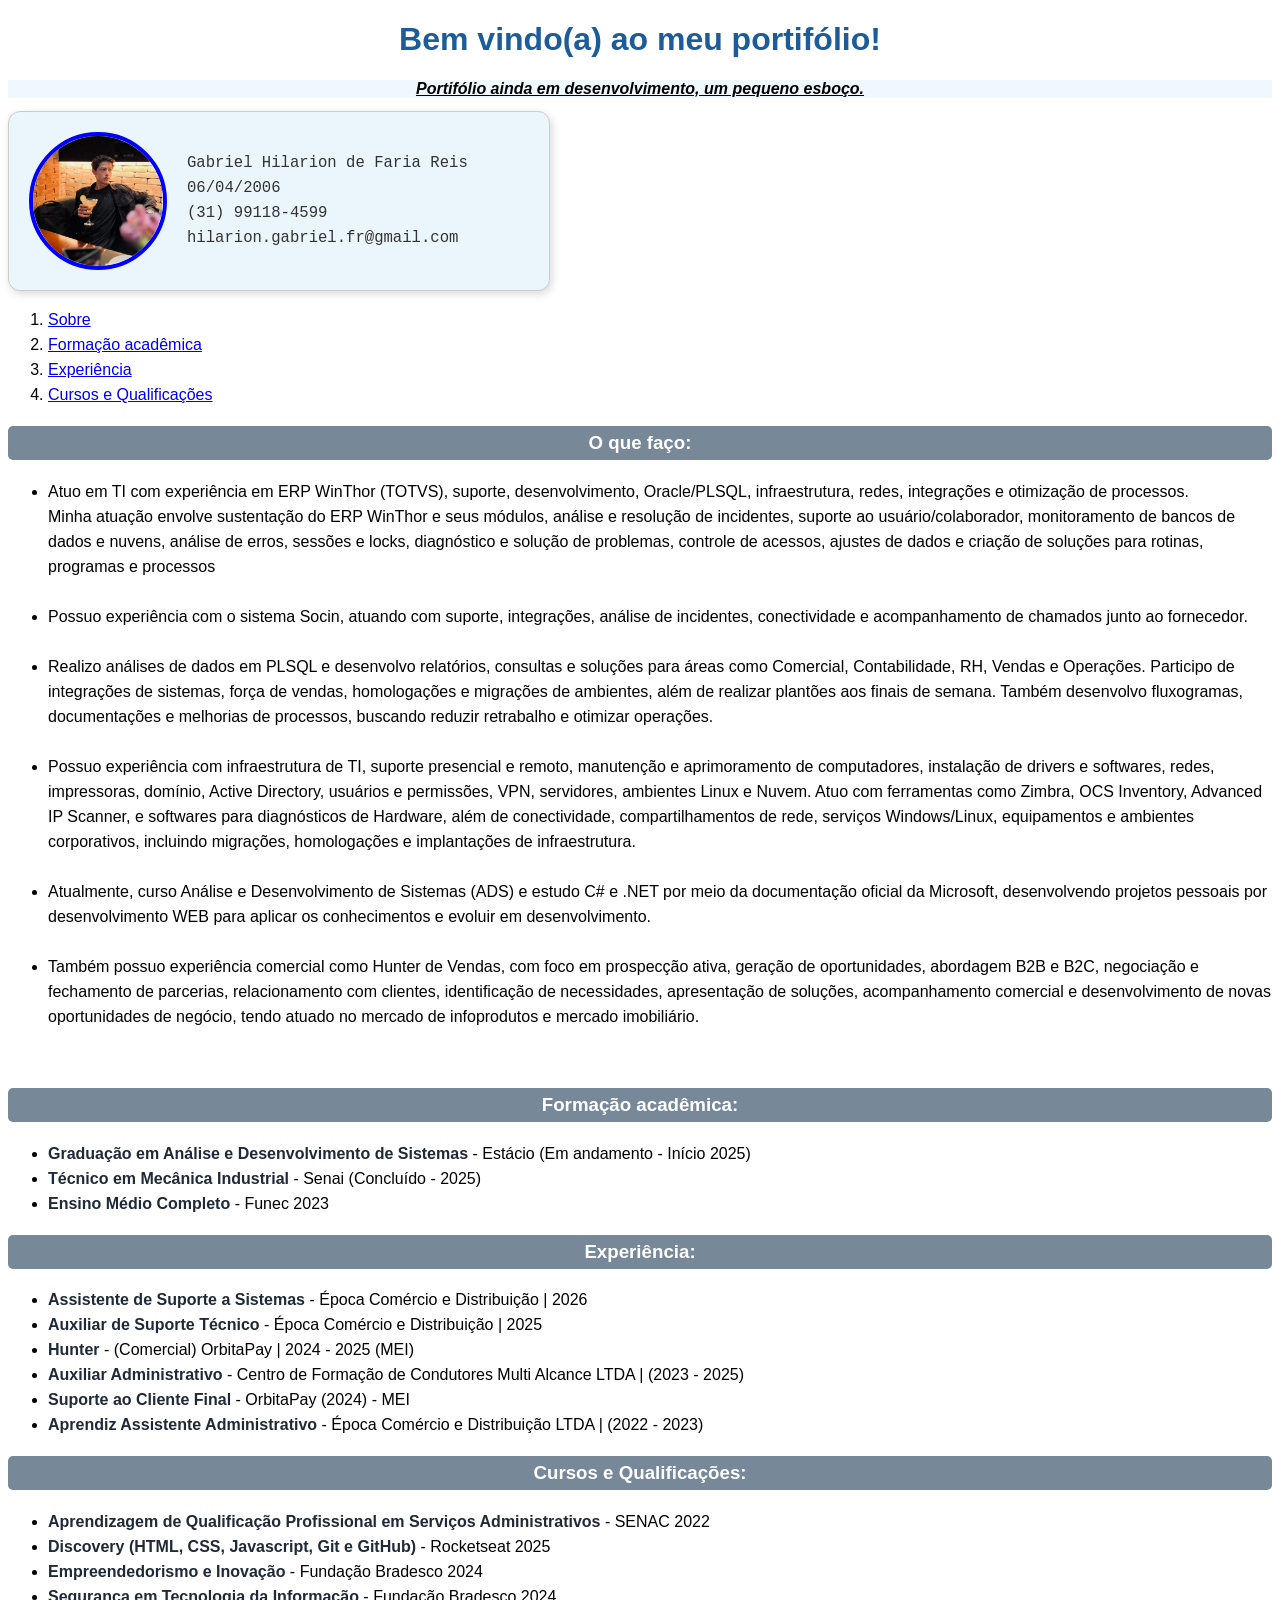
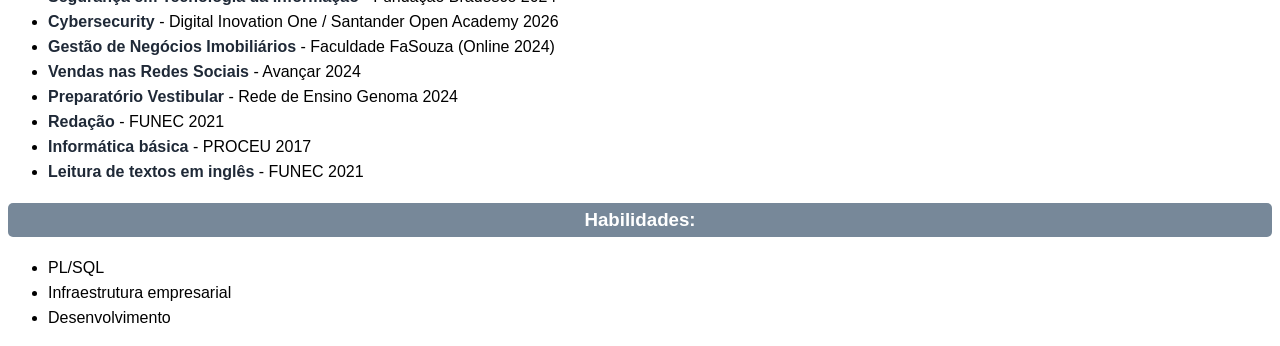
<file: index.html>
<!DOCTYPE html>
<html lang="pt-BR">
<head>
    <meta charset="UTF-8">
    <meta name="viewport" content="width=device-width, initial-scale=1.0">
    <title>Portifólio - Gabriel Hilarion</title>
</head>
<link rel="stylesheet" type="text/CSS" href="style.css">


<body>
    <h1>Bem vindo(a) ao meu portifólio!</h1>
       <h2 id="desenv">Portifólio ainda em desenvolvimento, um pequeno esboço.</h2>


    <div class="perfil">
        <img src="./imagens/perfil.png" alt="Foto de perfil drink no Cocobambu" width="300px">
        <div class="descricao">
            <ul>
                <li>Gabriel Hilarion de Faria Reis</li>
                <li>06/04/2006</li>
                <li>(31) 99118-4599</li>
                <li>hilarion.gabriel.fr@gmail.com</li>
            </ul>
        </div>
    </div>

<ol>
    <li class="click"><a href="#sobre">Sobre</a></li>
    <li class="click"><a href="#Formacao">Formação acadêmica</a></li>
    <li class="click"><a href="#Experiencia">Experiência</a></li>
    <li class="click"><a href="#Cursos">Cursos e Qualificações</a></li>
    <!-- <li class="click"><a href="#Projetos">Projetos desenvolvidos</a></li> -->
</ol>

    <h3 id = "sobre">O que faço:</h3>
    <ul>
    <p> <li>Atuo em TI com experiência em ERP WinThor (TOTVS), suporte, desenvolvimento, Oracle/PLSQL, infraestrutura, redes, integrações e otimização de processos.<br>Minha atuação envolve sustentação do ERP WinThor e seus módulos, análise e resolução de incidentes, suporte ao usuário/colaborador, monitoramento de bancos de dados e nuvens, análise de erros, sessões e locks, diagnóstico e solução de problemas, controle de acessos, ajustes de dados e criação de soluções para rotinas, programas e processos</li><br><li>Possuo experiência com o sistema Socin, atuando com suporte, integrações, análise de incidentes, conectividade e acompanhamento de chamados junto ao fornecedor.</li><br>

<li>Realizo análises de dados em PLSQL e desenvolvo relatórios, consultas e soluções para áreas como Comercial, Contabilidade, RH, Vendas e Operações. Participo de integrações de sistemas, força de vendas, homologações e migrações de ambientes, além de realizar plantões aos finais de semana. Também desenvolvo fluxogramas, documentações e melhorias de processos, buscando reduzir retrabalho e otimizar operações.</li><br>

<li>Possuo experiência com infraestrutura de TI, suporte presencial e remoto, manutenção e aprimoramento de computadores, instalação de drivers e softwares, redes, impressoras, domínio, Active Directory, usuários e permissões, VPN, servidores, ambientes Linux e Nuvem. Atuo com ferramentas como Zimbra, OCS Inventory, Advanced IP Scanner, e softwares para diagnósticos de Hardware, além de conectividade, compartilhamentos de rede, serviços Windows/Linux, equipamentos e ambientes corporativos, incluindo migrações, homologações e implantações de infraestrutura.</li><br>

<li>Atualmente, curso Análise e Desenvolvimento de Sistemas (ADS) e estudo C# e .NET por meio da documentação oficial da Microsoft, desenvolvendo projetos pessoais por desenvolvimento WEB para aplicar os conhecimentos e evoluir em desenvolvimento.</li><br>

<li>Também possuo experiência comercial como Hunter de Vendas, com foco em prospecção ativa, geração de oportunidades, abordagem B2B e B2C, negociação e fechamento de parcerias, relacionamento com clientes, identificação de necessidades, apresentação de soluções, acompanhamento comercial e desenvolvimento de novas oportunidades de negócio, tendo atuado no mercado de infoprodutos e mercado imobiliário.</li></p><br>
    </ul>


<h3 id="Formacao">Formação acadêmica:</h3>

<ul>
    <li><span class="F1">Graduação em Análise e Desenvolvimento de Sistemas</span> - Estácio (Em andamento - Início 2025)</li>
    <li><span class="F1">Técnico em Mecânica Industrial</span> - Senai (Concluído - 2025)</li>
    <li><span class="F1">Ensino Médio Completo</span> - Funec 2023</li>
</ul>

<h3 id="Experiencia">Experiência:</h3>


    <ul>
        <li><span class="F1">Assistente de Suporte a Sistemas</span> - Época Comércio e Distribuição | 2026</li>
        <li><span class="F1">Auxiliar de Suporte Técnico</span> - Época Comércio e Distribuição | 2025</li>
        <li><span class="F1">Hunter</span> - (Comercial) OrbitaPay | 2024 - 2025 (MEI)</li>
        <li><span class="F1">Auxiliar Administrativo</span> - Centro de Formação de Condutores Multi Alcance LTDA | (2023 - 2025)</li>
        <li><span class="F1">Suporte ao Cliente Final</span> - OrbitaPay (2024) - MEI</li>
        <li><span class="F1">Aprendiz Assistente Administrativo</span> - Época Comércio e Distribuição LTDA | (2022 - 2023)</li>



    </ul>



<h3 id="Cursos">Cursos e Qualificações:</h3>

    <ul>
        <li><span class="F1">Aprendizagem de Qualificação Profissional em Serviços Administrativos</span> - SENAC 2022</li>
        <li><span class="F1">Discovery (HTML, CSS, Javascript, Git e GitHub)</span> - Rocketseat 2025</li>
        <li><span class="F1">Empreendedorismo e Inovação</span> - Fundação Bradesco 2024</li>
        <li><span class="F1">Segurança em Tecnologia da Informação</span> - Fundação Bradesco 2024</li>
        <li><span class="F1">Cybersecurity</span> - Digital Inovation One / Santander Open Academy 2026</li>
        <li><span class="F1">Gestão de Negócios Imobiliários</span> - Faculdade FaSouza (Online 2024)</li>
        <li><span class="F1">Vendas nas Redes Sociais</span> - Avançar 2024</li>
        <li><span class="F1">Preparatório Vestibular</span> - Rede de Ensino Genoma 2024</li>
        <li><span class="F1">Redação</span> - FUNEC 2021</li>
        <li><span class="F1">Informática básica</span> - PROCEU 2017</li>
        <li><span class="F1">Leitura de textos em inglês</span> - FUNEC 2021</li>

    </ul>


<h3>Habilidades:</h3>

<ul>
    <li>PL/SQL</li>
    <li>Infraestrutura empresarial</li>
    <li>Desenvolvimento</li>
</ul>



</body>
</html>
</file>
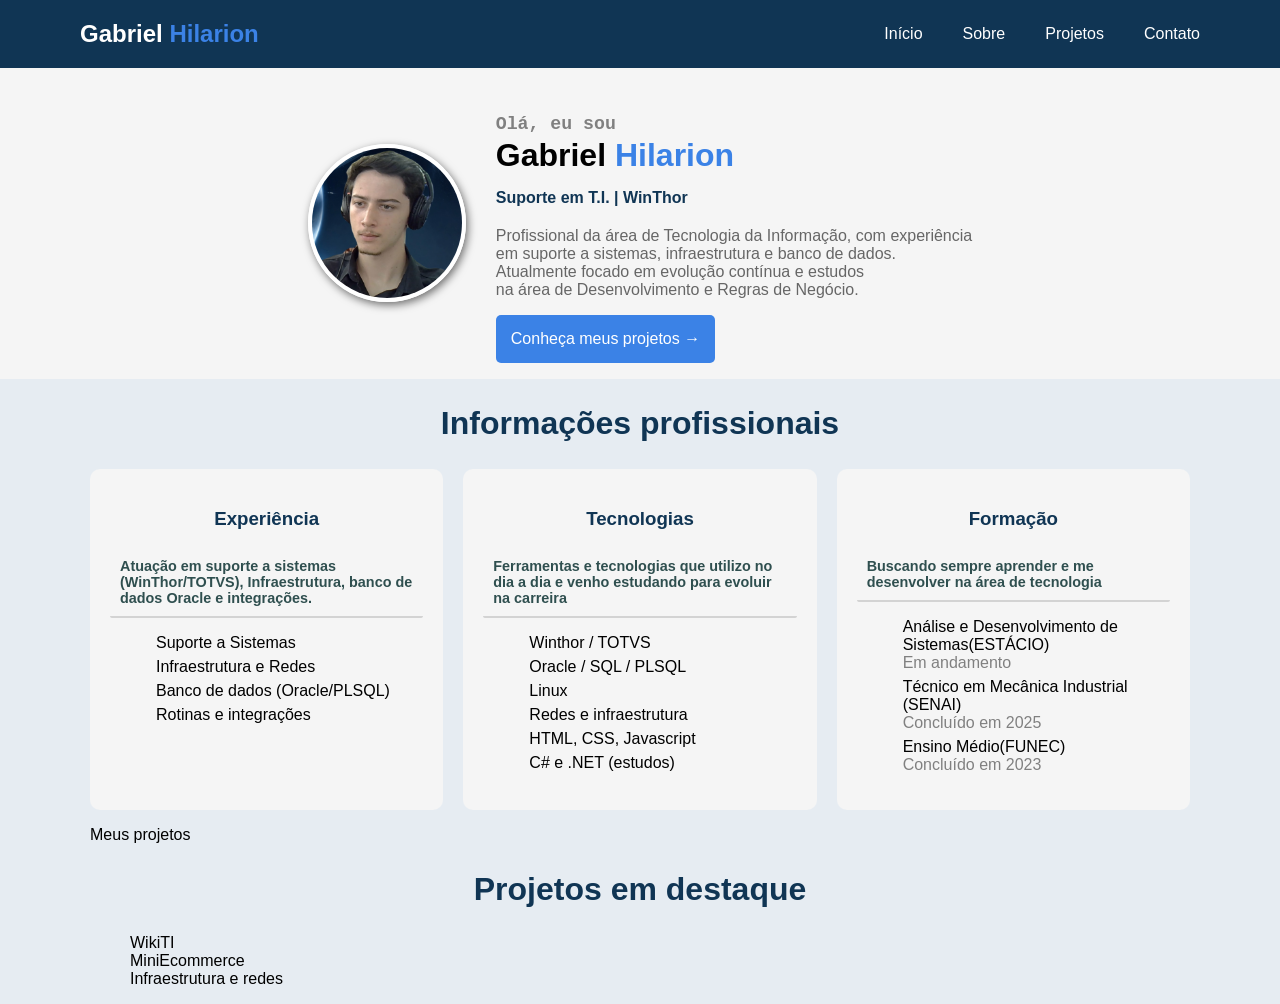
<file: Melhorado/better.html>
<!DOCTYPE html>
<html lang='pt-BR'>
<head>
    <meta charset='utf-8'>
    <meta name='viewport' content='width=device-width, initial-scale=1'>
    <title>Portifólio</title>
    <link rel='stylesheet' href='betterstyle.css'>
</head>
<body>

    <div class="cabecalho">
        <h2>Gabriel <span>Hilarion</span></h2>
        <ul>
            <li>Início</li>
            <li>Sobre</li>
            <li>Projetos</li>
            <li>Contato</li>
        </ul>
    </div>
    <div class="perfil">
        <img src="./imagens/imgteste.png" alt="Foto de perfil de Gabriel Hilarion com roupa social preta">
        <div class="descricao">
        <p><span id="ola">Olá, eu sou</span> <br> Gabriel <span id="Hilarion">Hilarion</span> <br><span id="suporte">Suporte em T.I. | WinThor</span></p>
        <div class="paragrafo"> <p>Profissional da área de Tecnologia da Informação, com experiência <br>
        em suporte a sistemas, infraestrutura e banco de dados.<br>Atualmente focado em evolução contínua e estudos<br>
        na área de Desenvolvimento e Regras de Negócio.</p> </div>
        <p class="botao">Conheça meus projetos →</p>
        </div>
    </div>
    <div class="conteudo">
        <h2>Informações profissionais</h2>
        <div class = "trajetoria">
            <div class="caixas">
                <div class="Box Experiencia">
                    <h3>Experiência</h3>
                    <p>Atuação em suporte a sistemas (WinThor/TOTVS), Infraestrutura, banco de dados Oracle e integrações.</p>
                    <ul>
                     <li>Suporte a Sistemas</li>
                     <li>Infraestrutura e Redes</li>
                     <li>Banco de dados (Oracle/PLSQL)</li>
                     <li>Rotinas e integrações</li>
                </ul>
                </div>
            <div class="Box Tecnologias">
                <h3>Tecnologias</h3>
                <p>Ferramentas e tecnologias que utilizo no dia a dia e venho estudando para evoluir na carreira</p>
                <ul>
                    <li>Winthor / TOTVS</li>
                    <li>Oracle / SQL / PLSQL</li>
                    <li>Linux</li>
                    <li>Redes e infraestrutura</li>
                    <li>HTML, CSS, Javascript</li>
                    <li>C# e .NET (estudos)</li>
                </ul>
            </div>
            <div class="Box Formacao">
                <h3>Formação</h3>
                <p>Buscando sempre aprender e me desenvolver na área de tecnologia</p>
                <ul>
                    <li>Análise e Desenvolvimento de Sistemas(ESTÁCIO) <span class="menor"><br>Em andamento</span></li>
                    <li>Técnico em Mecânica Industrial (SENAI) <span class="menor"><br>Concluído em 2025</span></li>
                    <li>Ensino Médio(FUNEC) <span class="menor"><br>Concluído em 2023</span></li>
                </ul>
            </div>
            </div>
            <div class="projetos">
                <p>Meus projetos</p>
                <h2>Projetos em destaque</h2>
            </div>
            <div class="projetosdestaque">
                <ul>
                    <li>WikiTI</li>
                    <li>MiniEcommerce</li>
                    <li>Infraestrutura e redes</li>
                </ul>
            </div>
        </div>
    </div>




</body>
</html>
</file>
<file: style.css>
h1{
            color: #1C5D99;

        }
        body{
            font-family: 'Franklin Gothic Medium', 'Arial Narrow', Arial, sans-serif;
        }

        h1{
            text-align: center;
        }
        #desenv{
            text-decoration: underline;
            text-align: center;
            background-color: aliceblue;
            font-style: italic;
            font-size: 1em;
            text-align: center;
            }


        ul {
            line-height: 25px;
            
        }

        ol {
            line-height: 25px;
        }

        .F1 {
          font-weight: bold;
          color: #1F2937;
          
        }

        h3{
            background-color: lightslategray;
            text-align: center;
            border-radius: 5px;
            padding: 6px;
            color: white;
        }

        .perfil{
            display: flex; /*Coloca a foto e a descrição lado a lado*/
            align-items: center; /*Centraliza os itens verticalmente*/
            gap: 20px; /*Dá um espaço entre os itens de 20px*/
            width: 500px;
            padding: 20px;
            border: 1px solid #ccc;
            border-radius: 12px;
            background-color: #eaf6fc;
            box-shadow: 2px 3px 8px rgba(0, 0, 0, 0.15);
        }

        .perfil:hover{
                        box-shadow: 2px 3px 8px rgba(0, 0, 0, 0.80);
            background-color: #d1eaf5;
            box-sizing: 1.2em;
        }

        .perfil ul{
            list-style: none;
            color: #333;
            font-family: monospace;
            font-size: 1.2em;
            padding: 0%;
            margin: 0%;
        }

        .descricao ul li:hover {
            border-bottom: 1px solid black;
            font-weight: bold;
            cursor: pointer;
        }

        .perfil img {
            width: 130px;
            height: 130px;
            object-fit: cover; /*Ajusta a foto sem distorcer*/
            border-radius: 50%;
            /*border: 4px solid #4a90b8;*/
            border: 4px solid blue
        }

        .descricao{
            flex: 1;
        }

        .click:hover {
            background-color: lightblue;
            width: fit-content;
            min-width: 300px;
            font-size: 1.1em;
        }
</file>
<file: Melhorado/betterstyle.css>
body{
    background-color: #E6ECF2;
    font-family: 'Poppins', sans-serif;
    box-sizing: border-box;
    margin: 0;
    
}

/*========== CABEÇALHO ==========*/
.cabecalho{
    background-color: #103554;
    display: flex;
    justify-content: space-between;
    align-items: center;

}

.cabecalho h2{
color: white;
margin-left: 80px;
}
.cabecalho h2 span {
    color: #3b82e6;
}

.cabecalho ul{
    list-style: none;
    display: flex;
    gap: 40px;
    color: white;
    box-sizing: border-box;
    margin-right: 80px;
}

.cabecalho ul li:hover{
    color: #3b82e6;
    text-decoration: underline;
    cursor:pointer;
    text-underline-offset: 10px;
    font-weight: bold;
}

/*========== PERFIL ==========*/


.perfil{
    display: flex;
    align-items: center;
    background-color: whitesmoke;
    gap: 30px;
    justify-content: center;
  
}

.perfil img{
    border-radius: 50%;
    height: 150px;
    width: 150px;
    border: 4px solid white;
    box-shadow: 2px 3px 8px rgba(0, 0, 0, 0.55);
}

.perfil .descricao > p:first-child {
    font-size: 2em;
    font-family: 'Nunito', sans-serif;
    font-weight: bold;
    margin-bottom: 0px;
}

#suporte{
    color: #103554;
    font-size: 0.5em;
    margin: 0%;
}
.paragrafo{
    color: #666666;
    font-family: Arial, Helvetica, sans-serif;
}

#Hilarion{
    color: #3b82e6;
}

#ola{
    color: #808080;
    font-family: monospace;
    font-size: 0.7em;
}

.botao{
    background-color: #3b82e6;
    width: fit-content;
    border-radius: 5px;
    color: white;
    padding: 15px;
}

.botao:hover{
    box-shadow: 2px 3px 8px rgba(0, 0, 0, 0.55);
    cursor: pointer;
    font-weight: bold;
}

/*========== INFORMAÇÕES PROFISSIONAIS ==========*/


.conteudo {
    max-width: 1100px;
    margin: 0 auto;
}

.conteudo h2{
    text-align: center;
    color:#103554;
    font-size: 2em;
    
    
}

.trajetoria ul{
    list-style: none;
}


.caixas{
    display: flex;
    gap: 20px;
    
    
}

/*Experiencia, Tecnologias, Formacao */

.Box{
    background-color:whitesmoke;
    flex: 1;
    margin:0px;
    border-radius: 10px;
    text-align: center;
    padding: 20px;
}

.Box h3{
    color: #103554;
}

.Box p:nth-of-type(1){
    border-bottom: 2px solid #D3D3D3;
    border-radius: 2px;
    max-width: 0.4;
    text-align: left;
    padding: 10px;
    color: darkslategrey;
    font-weight: bold;
    font-size: 0.9em;
}

.Box ul li{
    text-align: left;
    margin: 6px;
}

.menor{
    color: grey;
}
</file>
